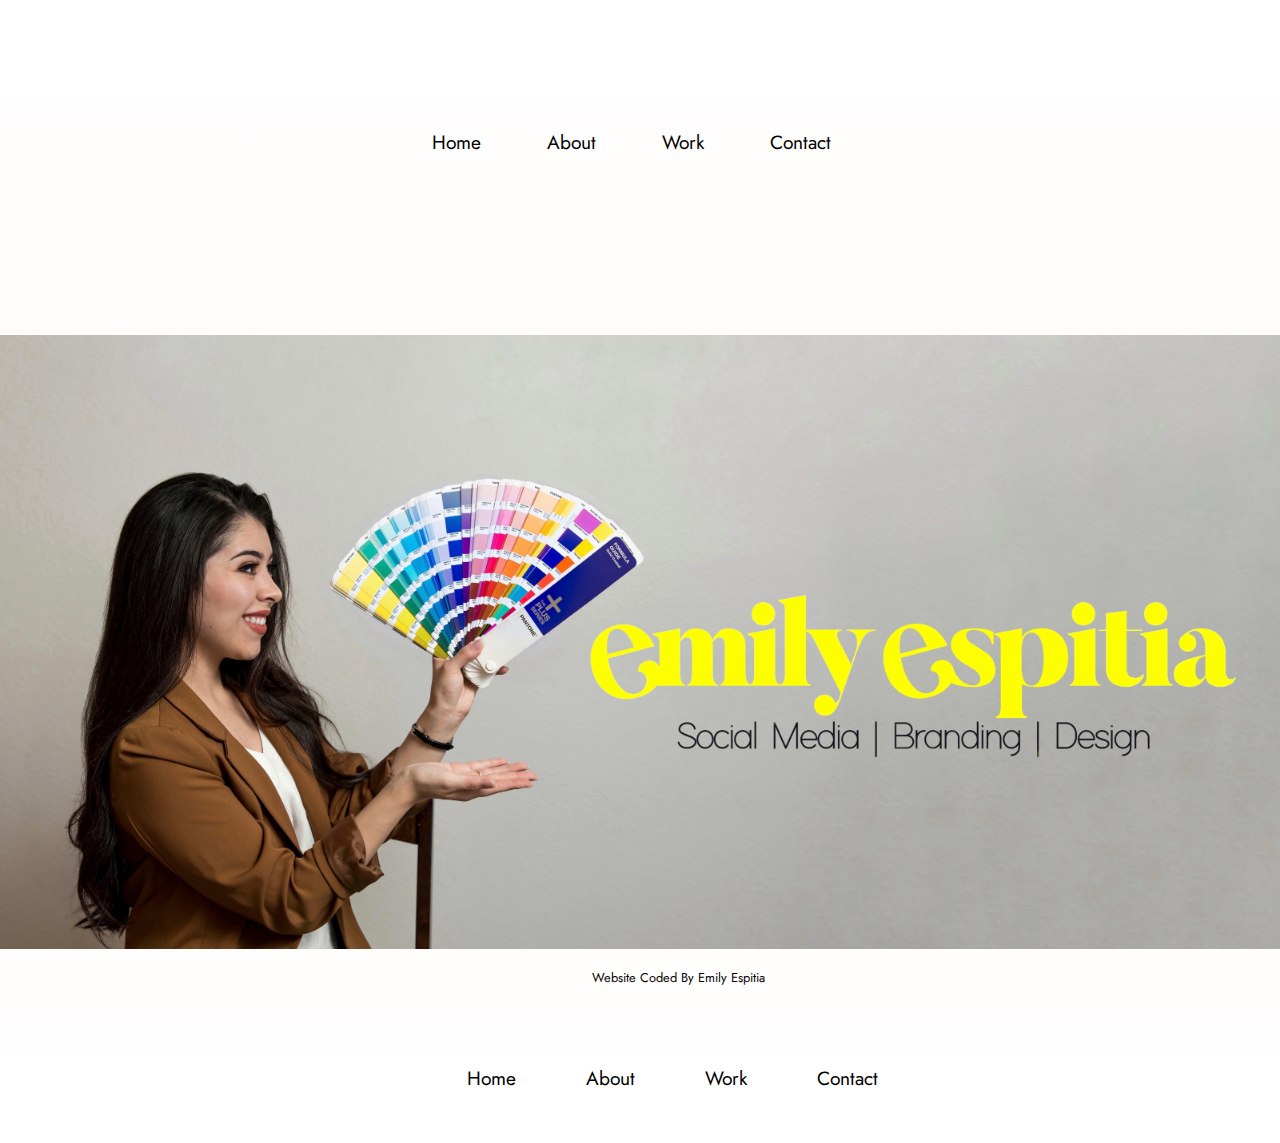
<file: index.html>
<!DOCTYPE html>
<html lang="en">

	<head>
    <!-- Global site tag (gtag.js) - Google Analytics -->
    <script async src="https://www.googletagmanager.com/gtag/js?id=G-TJRFTZMTCY"></script>
    <script>
        window.dataLayer = window.dataLayer || [];
        function gtag() {
            dataLayer.push(arguments);
        }
        gtag("js", new Date());

        gtag("config", "G-TJRFTZMTCY");
    </script>

		<meta charset="utf-8">
		<title>Emily Espitia Personal work</title>
		<link type="text/css" rel="stylesheet" href="css/style.css" />

		<!-- google fonts -->
		<link rel="preconnect" href="https://fonts.gstatic.com">
		<link href="https://fonts.googleapis.com/css2?family=Jost&display=swap" rel="stylesheet">
    <!-- <link rel="icon" type="image/ico" href="images/faviconcorgi.ico"/> -->

		<meta name="viewport" content="width=device-width, initial-scale=1">

		<!--[if lt IE 9]>
			<script src="js/html5shiv-printshiv.min.js"></script>
		<![endif]-->


		<!-- jQuery -->
		<script src="https://ajax.googleapis.com/ajax/libs/jquery/3.5.1/jquery.min.js"></script>



  </head>


	<body>
		<!-- <div class="animsition">
	    <a href="./page1" class="animsition-link">animsition link 1</a>
	    <a href="./page2" class="animsition-link">animsition link 2</a>
	  </div> -->
		<!--MOBILE NAV Hamburger Menu (Below)******************************** -->
    <header>
				<button class="hamburger">&#9776;</button>
			  <button class="cross">&#735;</button>

				<nav class="menu">
					<div class="animsition">
					  <ul>
							<li><a href="index.html">Home</a></li>
							<li><a href="about.html">About</a></li>
							<li><a href="work.html">Work</a></li>
							<li><a href="contact.html">Contact</a></li>
						</ul>
					</div>
				</nav>

			<!--DESKTOP NAV Hamburger Menu (Below)******************************** -->

			<nav class="desktop-menu">
				<ul>
					<li><a href="index.html">Home</a></li>
					<li><a href="about.html">About</a></li>
					<li><a href="work.html">Work</a></li>
					<li><a href="contact.html">Contact</a></li>
				</ul>
			</nav>
    </header>

			<!--*************************   IMAGES    ****************************** -->
		<figure class="home">
			<div class="mySlides fade">
			<img src="images/home-image.jpg" alt="emily welcome image" class="home-img">
		</div>
		<div class="mySlides fade">
		<img src="images/home-image-2.jpg" alt="emily welcome image" class="home-img">
		</div>
		<div class="mySlides fade">
		<img src="images/home-image-3.jpg" alt="emily welcome image" class="home-img">
	</div>
			<figcaption>Website Coded By Emily Espitia</figcaption>
		</figure>
			<!--*************************   IMAGES    ****************************** -->

		<footer>
			<nav class="desktop-menu1 home-bottom">
				<ul>
					<li><a href="index.html">Home</a></li>
					<li><a href="about.html">About</a></li>
					<li><a href="work.html">Work</a></li>
					<li><a href="contact.html">Contact</a></li>
				</ul>
			</nav>
		</footer>


<!-- Link to JS -->
		<script src="js/hamburger.js"></script>
		<!-- slideshow js -->
		<script src="js/slideshow.js"></script>

  </body>

</html>
</file>
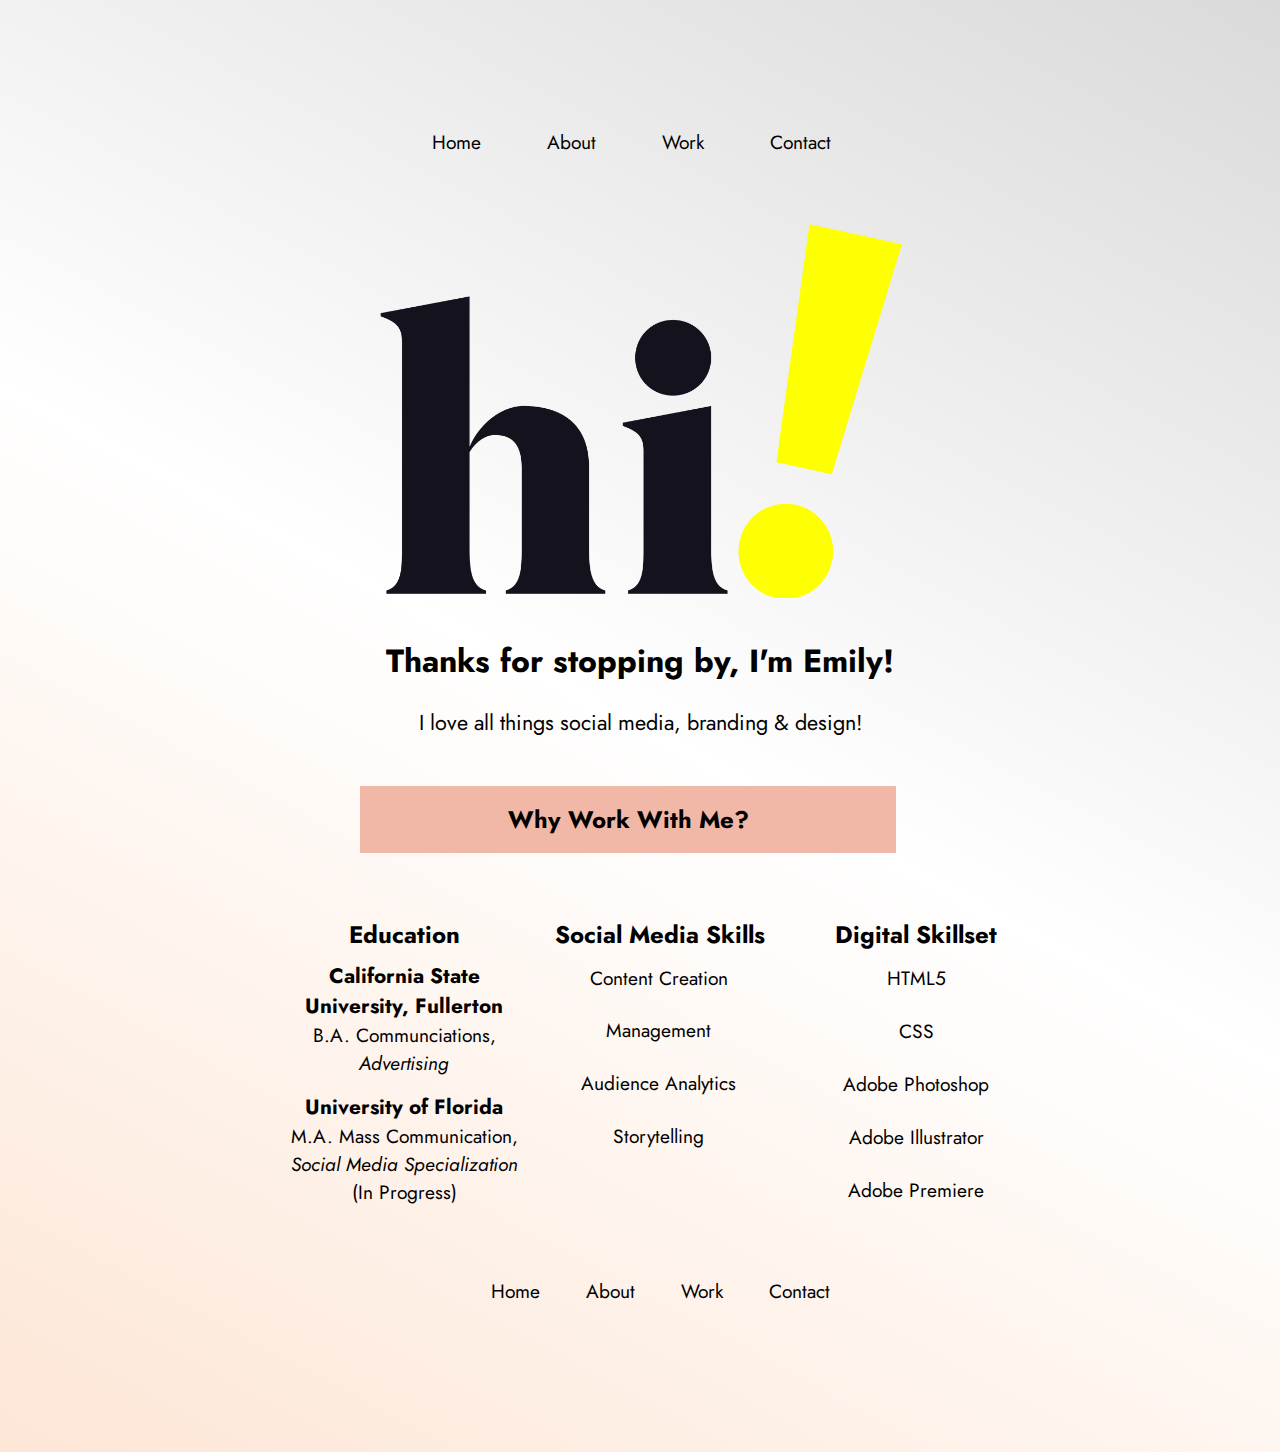
<file: about.html>
<!DOCTYPE html>
<html lang="en">

	<head>
    <!-- Global site tag (gtag.js) - Google Analytics -->
    <script async src="https://www.googletagmanager.com/gtag/js?id=G-TJRFTZMTCY"></script>
    <script>
        window.dataLayer = window.dataLayer || [];
        function gtag() {
            dataLayer.push(arguments);
        }
        gtag("js", new Date());

        gtag("config", "G-TJRFTZMTCY");
    </script>

		<meta charset="utf-8">
		<title>Emily Espitia Personal work</title>
		<link type="text/css" rel="stylesheet" href="css/style.css" />

		<!-- google fonts -->
		<link rel="preconnect" href="https://fonts.gstatic.com">
		<link href="https://fonts.googleapis.com/css2?family=Jost&display=swap" rel="stylesheet">
    <!-- <link rel="icon" type="image/ico" href="images/faviconcorgi.ico"/> -->

		<meta name="viewport" content="width=device-width, initial-scale=1">

		<!--[if lt IE 9]>
			<script src="js/html5shiv-printshiv.min.js"></script>
		<![endif]-->


		<!-- jQuery -->
		<script src="https://ajax.googleapis.com/ajax/libs/jquery/3.5.1/jquery.min.js"></script>
		<!-- jQuery -->
  </head>

	<body class="color2">
		<!-- ****************** MOBILE NAV Hamburger Menu  *************** -->
    <header>
				<button class="hamburger">&#9776;</button>
			  <button class="cross">&#735;</button>

				<nav class="menu">
				  <ul>
						<li><a href="index.html">Home</a></li>
						<li><a href="about.html">About</a></li>
						<li><a href="work.html">Work</a></li>
						<li><a href="contact.html">Contact</a></li>
					</ul>
				</nav>

		<!--****************** DESKTOP NAV Menu (HEADER) **************** -->
			<nav class="desktop-menu">
				<ul>
					<li><a href="index.html">Home</a></li>
					<li><a href="about.html">About</a></li>
					<li><a href="work.html">Work</a></li>
					<li><a href="contact.html">Contact</a></li>
				</ul>
			</nav>
    </header>

		<div class= "big-container">

				<!--*************************   IMAGES    *********************** -->
					<div class= hi-img-container>
						<img class="hi-img" src="images/hi-image.png" alt="emily welcome image" >
					</div>

				<!--*************************   CONTENT    ********************** -->

				<section>
						<div class="center">
								<h1 class="welcome">Thanks for stopping by, I'm Emily!</h1>
								<br>
								<p class="welcome">I love all things social media, branding & design!</p>
						</div>
				</section>

				<aside>
					<h2 class="pink-work">Why Work With Me?</h2>
					<!-- previous class name "bg-pink center-text pad-tb-3" -->
				</aside>

				<article class="row">
					<section class="education-content">
							<!-- Previous class name "column-3" -->

							<h2 class="pad-tb-1">Education</h2>
								<div class= "fullerton">
									<h4 class="font-tablet1"> California State University, Fullerton </h4>
									<p class= "font-tablet2">  B.A. Communciations, <i> Advertising</i> </p>
								</div>
							<div class= "florida">
									<h4 class="font-tablet1">University of Florida</h4>
									<p class= "font-tablet2"> M.A. Mass Communication,
									<br>
									<p class= "font-tablet2"> <i>Social Media Specialization</i> </p>
									<p class= "font-tablet2">(In Progress)</p>
							</div>
						</section>

						<section class="social">
							<div class="social-content">
									<h2 class="social-skills" >Social Media Skills</h2>
									<!-- lists -->
									<ul class= "font-tablet2">
										<li>Content Creation</li>
										<li>Management</li>
										<li>Audience Analytics</li>
										<li>Storytelling</li>
									</ul>
							</div>
						</section>

						<section class="creative">
							<div class="creative-content">
								<h2 class="creative-skills" > Digital Skillset</h2>
								<ul class= "font-tablet2">
									<li>HTML5</li>
									<li>CSS</li>
									<li>Adobe Photoshop</li>
									<li>Adobe Illustrator</li>
									<li>Adobe Premiere</li>
									<li></li>
								</ul>
							</div>
						</section>
				</article>




		<!--****************** DESKTOP NAV Menu (FOOTER) **************** -->

		<footer class="desktop-menu1 about-bottom-footer">
			<ul>
				<li><a href="index.html">Home</a></li>
				<li><a href="about.html">About</a></li>
				<li><a href="work.html">Work</a></li>
				<li><a href="contact.html">Contact</a></li>
			</ul>
		</footer>
		</div>
		<!-- Link to JS -->
		<script src="js/hamburger.js"></script>
  </body>

</html>
</file>
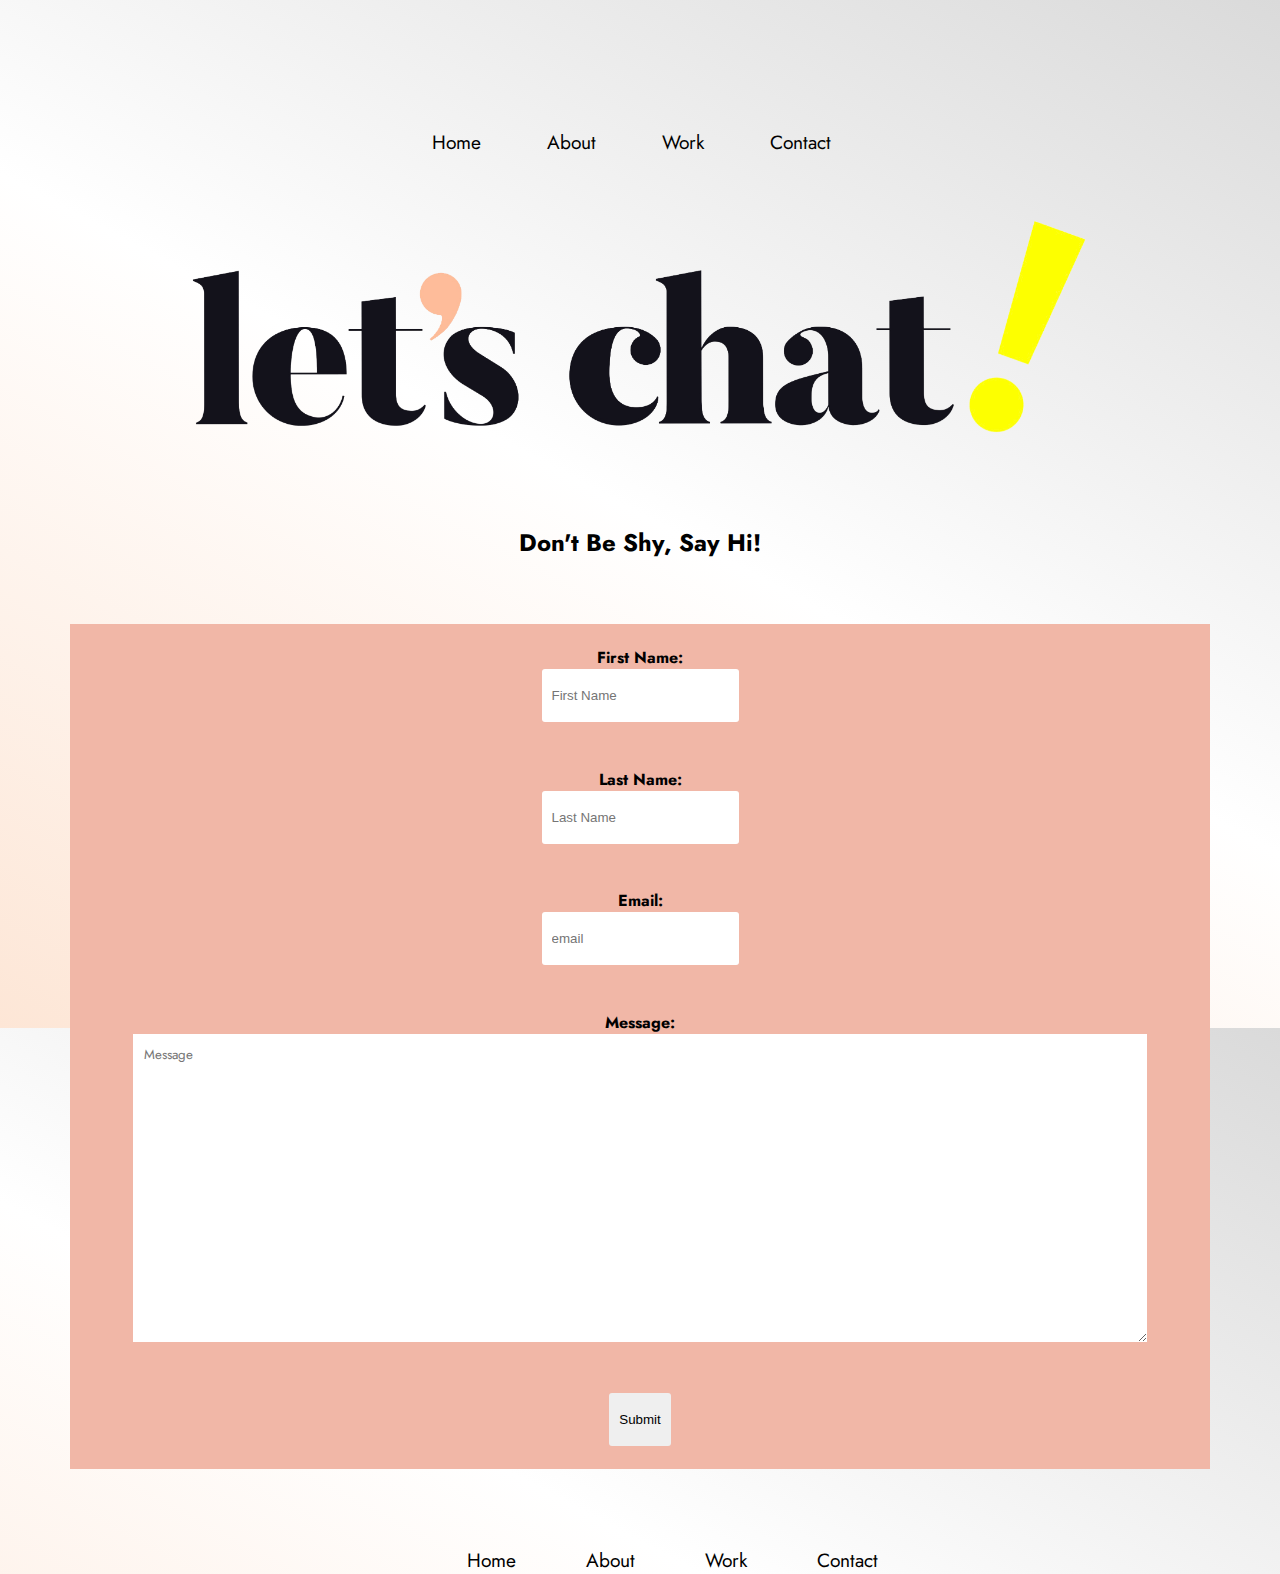
<file: contact.html>
<!DOCTYPE html>
<html lang="en">

	<head>
    <!-- Global site tag (gtag.js) - Google Analytics -->
    <script async src="https://www.googletagmanager.com/gtag/js?id=G-TJRFTZMTCY"></script>
    <script>
        window.dataLayer = window.dataLayer || [];
        function gtag() {
            dataLayer.push(arguments);
        }
        gtag("js", new Date());

        gtag("config", "G-TJRFTZMTCY");
    </script>

		<meta charset="utf-8">
		<title>Emily Espitia Personal Portfolio</title>
		<link type="text/css" rel="stylesheet" href="css/style.css" />

		<!-- google fonts -->
		<link rel="preconnect" href="https://fonts.gstatic.com">
		<link href="https://fonts.googleapis.com/css2?family=Jost&display=swap" rel="stylesheet">
    <!-- <link rel="icon" type="image/ico" href="images/faviconcorgi.ico"/> -->

		<meta name="viewport" content="width=device-width, initial-scale=1">

		<!--[if lt IE 9]>
			<script src="js/html5shiv-printshiv.min.js"></script>
		<![endif]-->


		<!-- jQuery -->
		<script src="https://ajax.googleapis.com/ajax/libs/jquery/3.5.1/jquery.min.js"></script>
		<!-- jQuery -->
  </head>

	<body class="color2 vh">
		<!-- ****************** MOBILE NAV Hamburger Menu  *************** -->
    <header>
				<button class="hamburger">&#9776;</button>
			  <button class="cross">&#735;</button>

				<nav class="menu">
				  <ul>
						<li><a href="index.html">Home</a></li>
						<li><a href="about.html">About</a></li>
						<li><a href="work.html">Work</a></li>
						<li><a href="contact.html">Contact</a></li>
					</ul>
				</nav>

		<!--****************** DESKTOP NAV Menu (HEADER) **************** -->
			<nav class="desktop-menu">
				<ul>
					<li><a href="index.html">Home</a></li>
					<li><a href="about.html">About</a></li>
					<li><a href="work.html">Work</a></li>
					<li><a href="contact.html">Contact</a></li>
				</ul>
			</nav>
    </header>

		<!--*************************   CONTENT    ********************** -->

		<main>
				<div class="chat-container">
						<img src="images/lets-chat.png" alt="hi" class="contact-img" />
						<!-- <h1>Keep In Touch</h1> -->
						<h2>Don't Be Shy, Say Hi!</h2>

						<div class="form-container">

							<form class="contact-form" id="test_form" name="contact" action="form.php" onsubmit="return validateForm(this)">
									<div class="first-name input-section chat">
											<label for="firstname" class="label_input_wrap">First Name: </label>
											<input type="text" name="firstname" id="firstname" placeholder="First Name" />
									</div>

									<div class="last-name input-section chat">
											<label for="lastname" class="label_input_wrap">Last Name:</label>
											<input type="text" name="lastname" id="lastname" placeholder="Last Name" />
									</div>

									<div class="email input-section chat">
											<label for="email" class="label_input_wrap">Email:</label>
											<input type="email" name="email" id="email" placeholder="email" />
									</div>

									<div class="comments input-section chat">
											<label for="comments" class="label_input_wrap">Message: </label>
											<textarea name="comments" id="comments" cols="55" rows="15" placeholder="Message"></textarea>
									</div>

									<div class="submit input-section chat">
											<input type="submit" value="Submit" />
									</div>
							</form>
						</div>
				</div>


		</main>





		<!--****************** DESKTOP NAV Menu (FOOTER) **************** -->

		<footer class="desktop-menu1">
			<ul>
				<li><a href="index.html">Home</a></li>
				<li><a href="about.html">About</a></li>
				<li><a href="work.html">Work</a></li>
				<li><a href="contact.html">Contact</a></li>
			</ul>
		</footer>
		</div>
		<!-- Link to JS -->
		<script src="js/hamburger.js"></script>
  </body>

</html>
</file>
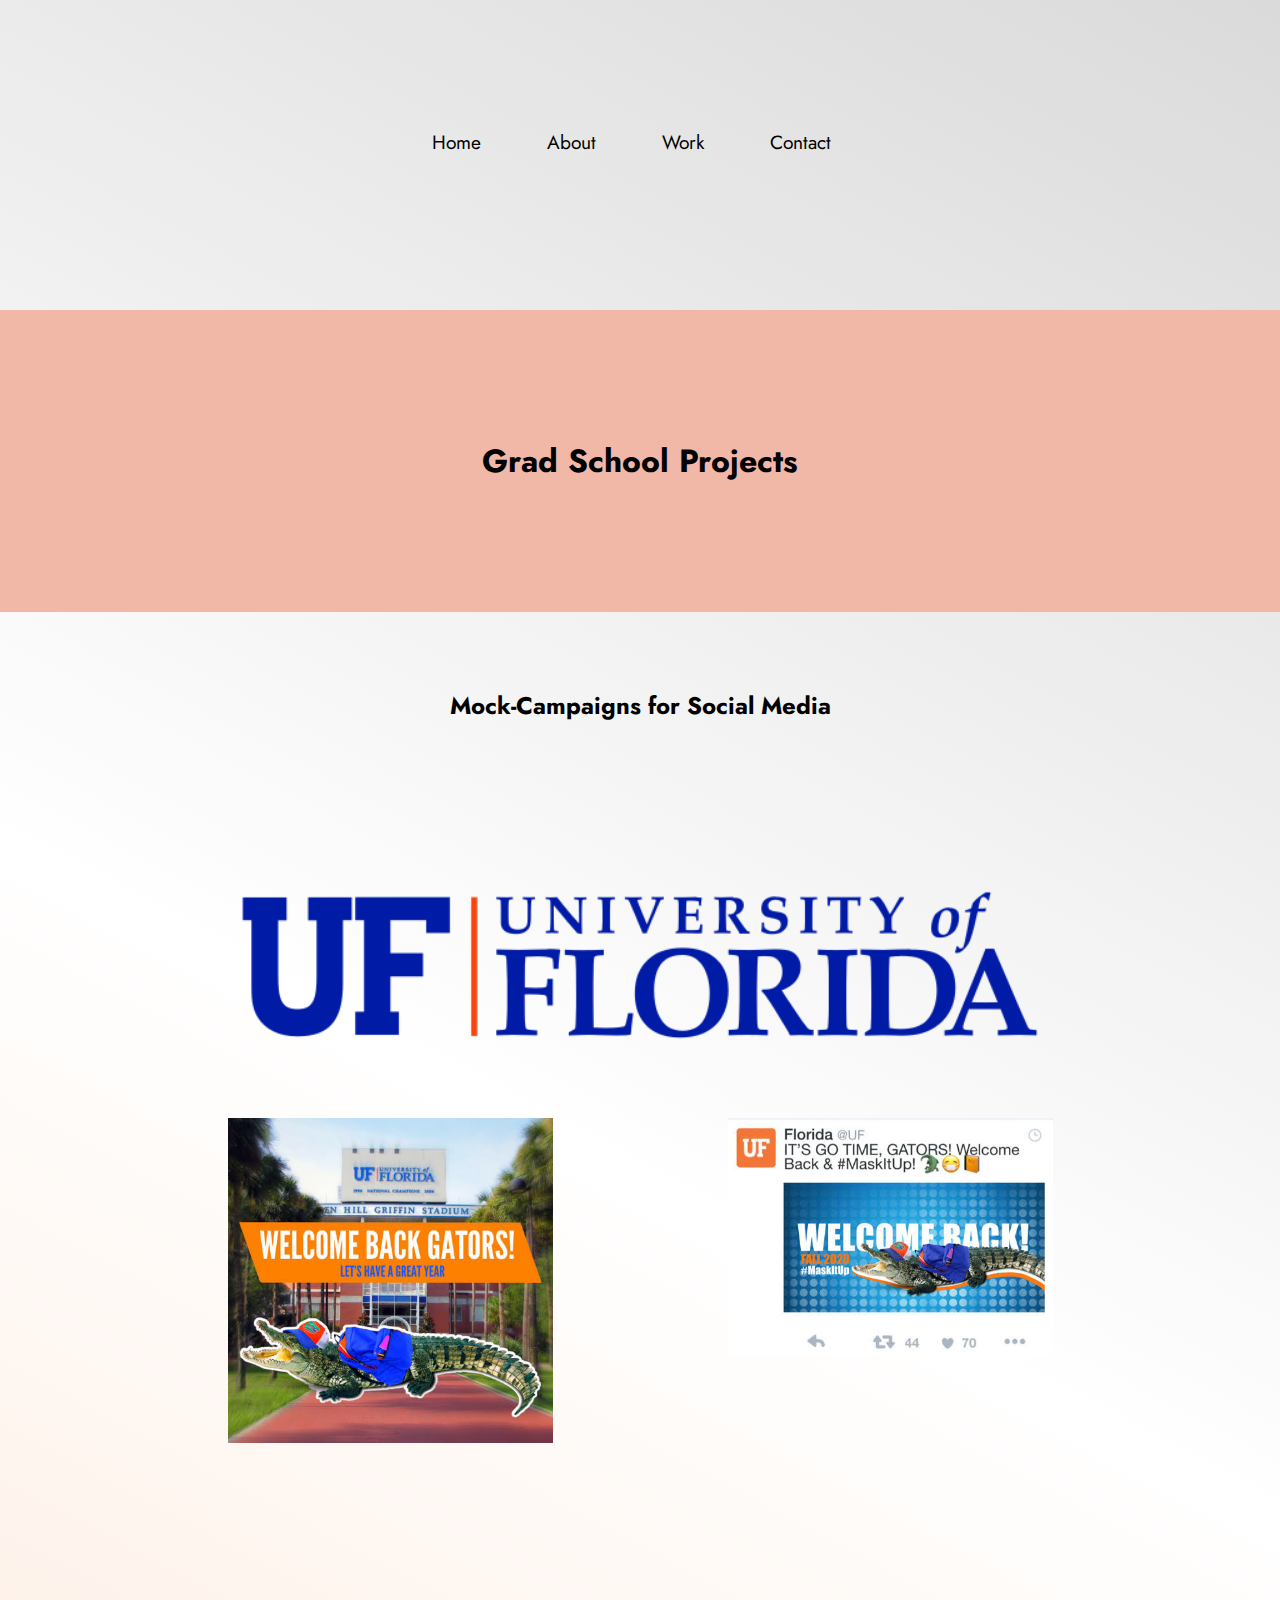
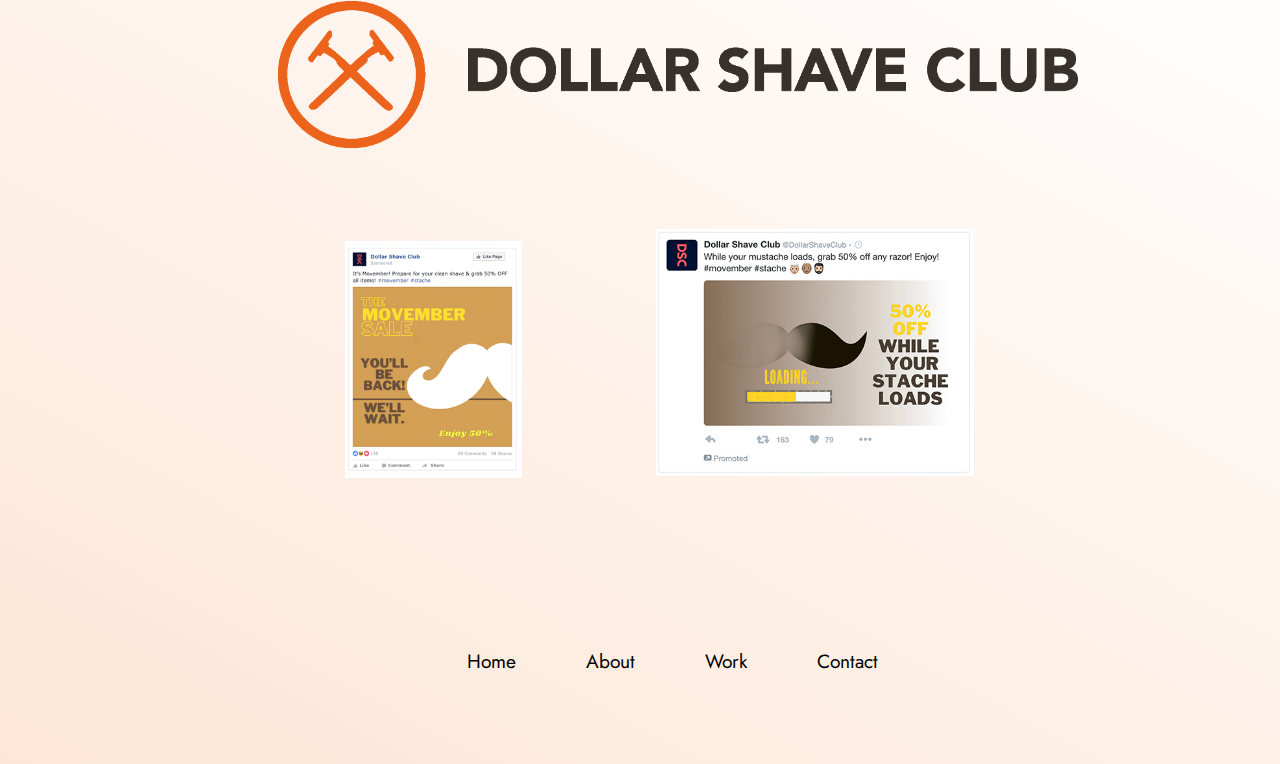
<file: work.html>
<!DOCTYPE html>
<html lang="en">

	<head>
    <!-- Global site tag (gtag.js) - Google Analytics -->
    <script async src="https://www.googletagmanager.com/gtag/js?id=G-TJRFTZMTCY"></script>
    <script>
        window.dataLayer = window.dataLayer || [];
        function gtag() {
            dataLayer.push(arguments);
        }
        gtag("js", new Date());

        gtag("config", "G-TJRFTZMTCY");
    </script>

		<meta charset="utf-8">
		<title>Emily Espitia Personal Portfolio</title>
		<link type="text/css" rel="stylesheet" href="css/style.css" />

		<!-- google fonts -->
		<link rel="preconnect" href="https://fonts.gstatic.com">
		<link href="https://fonts.googleapis.com/css2?family=Jost&display=swap" rel="stylesheet">
    <!-- <link rel="icon" type="image/ico" href="images/faviconcorgi.ico"/> -->

		<meta name="viewport" content="width=device-width, initial-scale=1">

		<!--[if lt IE 9]>
			<script src="js/html5shiv-printshiv.min.js"></script>
		<![endif]-->


		<!-- jQuery -->
		<script src="https://ajax.googleapis.com/ajax/libs/jquery/3.5.1/jquery.min.js"></script>
		<!-- jQuery -->
  </head>

	<body class="color2">
		<!-- ****************** MOBILE NAV Hamburger Menu  *************** -->
    <header>
				<button class="hamburger">&#9776;</button>
			  <button class="cross">&#735;</button>

				<nav class="menu">
				  <ul>
						<li><a href="index.html">Home</a></li>
						<li><a href="about.html">About</a></li>
						<li><a href="work.html">Work</a></li>
						<li><a href="contact.html">Contact</a></li>
					</ul>
				</nav>

		<!--****************** DESKTOP NAV Menu (HEADER) **************** -->
			<nav class="desktop-menu">
				<ul>
					<li><a href="index.html">Home</a></li>
					<li><a href="about.html">About</a></li>
					<li><a href="work.html">Work</a></li>
					<li><a href="contact.html">Contact</a></li>
				</ul>
			</nav>
    </header>

		<!--*************************   IMAGES    *********************** -->
		<h1 class="text">Grad School Projects </h1>
		<h2 class= "text2"> Mock-Campaigns for Social Media</h2>

		<main class="work-container">


				<section class="uf-work">

					<div class="uf uf-logo">
							<img src="images/uf-logo.png" alt="UF Logo">
					</div>

<!-- ****************** UF CONTAINER ***************************** -->
					<div class="uf-container2">

						<div class="imgRow">
							<div class="imgCol2 hoverContainer">
								<div class="uf gator1">
											<img src="images/gator-1.jpg" alt="Gator With Backpack">
								</div>
							<div class="hoverText overlay">
									Welcome Back Social Media Campaign for UF Fall 2020 Semester
							</div>
						</div>
					</div>


						<div class="imgRow">
							<div class="imgCol2 hoverContainer">
								<div class="uf gator2">
										<img src="images/gator-2.jpg" alt="Gator with backpack social media mock-up">
										<div class="hoverText overlay">
												<br/>
												Welcome Back Social Media Campaign for UF Fall 2020 Semester
										</div>
								</div>
							</div>
						</div>
					</div>
				</section>


				<section class="dsc-work">

							<div class="dsc">
							<img src="images/dscl-logo.png" alt="dollar shave club logo">
							</div>

					<div class="dsc-container2">

						<div class="imgRow">
							<div class="imgCol2 hoverContainer hoverContainer">
								<div class="dsc">
										<img src="images/movember-img.jpg" alt="Movember Sale Mock-up">
								</div>
								<div class="hoverText overlay">
										<br />
										Movember Sale Campaign for Dollar Shave Club
								</div>
							</div>
						</div>

						<div class="imgRow">
							<div class="imgCol2 hoverContainer hoverContainer">
								<div class="dsc">
										<img src="images/stache-2.jpg" alt="Mustache Loading Mock-Up">
								</div>
								<div class="hoverText overlay">
										<br />
										Movember Sale Campaign for Dollar Shave Club
								</div>
							</div>
						</div>

				</div>
				</section>
				<script src="js/lightbox-plus-jquery.js"></script>
			</main>





		<!--****************** DESKTOP NAV Menu (FOOTER) **************** -->

		<footer class="desktop-menu1 work-footer">
			<ul>
				<li><a href="index.html">Home</a></li>
				<li><a href="about.html">About</a></li>
				<li><a href="work.html">Work</a></li>
				<li><a href="contact.html">Contact</a></li>
			</ul>
		</footer>

		<!-- Link to JS -->
		<script src="js/hamburger.js"></script>
  </body>

</html>
</file>
<file: css/style.css>
* {
	margin: 0;
	padding: 0;
	border: 0;
}


/* ***************Font Family *************** */
/* font-family: 'Geosans' ; sans-serif; */

/* ***************Font Family *************** */


/******************** UNIVERSAL DEVICE STYLING ********************/
article, aside, details, figcaption, figure, footer, header, main, nav, section, summary {
    display:block;
}

body{
	font-family: 'Jost', sans-serif;
	background: linear-gradient(180deg, white, #fbe5d62e, white);
}

.big-container{
	padding-bottom: 15%;
}

.color2 {
    background: linear-gradient(28deg, #fde6d6, white, #dadada);
    font-family: 'Jost', sans-serif;
		/* height: 100vh; */
}


/* Turn Off DESKTOP NAV Menu (HEADER/FOOTER) */
.desktop-menu {
	display: none;
}

.desktop-menu1 {
	display:none;
}

/* ************** HAMBURGER MENU STYLE <nav classs="menu"> ****************** */
.hamburger{
  background:none;
  position:absolute;
  top:0;
  right:0;
  line-height:45px;
  padding:5px 15px 0px 15px;
  color:#999;
  border:0;
  font-size:1.4em;
  font-weight:bold;
  cursor:pointer;
  outline:none;
  z-index:10000000000000;
}
.cross{
  background:none;
  position:absolute;
  top:0px;
  right:0;
  padding:7px 15px 0px 15px;
  color:#999;
  border:0;
  font-size:3em;
  line-height:65px;
  font-weight:bold;
  cursor:pointer;
  outline:none;
  z-index:10000000000000;
}
.menu{z-index:1000000; font-weight:bold; font-size:0.8em; width:100%; background:	silver;  position:absolute; text-align:center; font-size:12px;}
.menu ul {margin: 0; padding: 0; list-style-type: none; list-style-image: none;}
.menu li {display: block; padding:15px 0 15px 0; border-bottom:#dddddd 1px solid;}
.menu li:hover{display: block;  background:#f1b7a7; padding:15px 0 15px 0; border-bottom:#dddddd 1px solid;}
.menu ul li a { text-decoration:none;  margin: 0px; color:	#FFFF00;}
.menu ul li a:hover {  color: 	#FFFF00; text-decoration:none;}
.menu a{text-decoration:none; color:#666;}
.menu a:hover{text-decoration:none; color:#666;}



/*****************************  INDEX.hmtl MOBILE STYLES *****************************/
/* * ******* images ******** */


.home-img {
  width: 100%;
  margin-top: 2%;
  max-width: 100%;
}


.home figcaption{
	text-align: center;
  font-size: 0.8em;
  padding-top: 1%;
	padding-left: 6%;
}

/*****************************  ABOUT.hmtl MOBILE STYLES *****************************/

/* * ******* images ******** */

.hi-img {
    width: 66%;
    margin: 16% auto 0 auto;
    max-width: 620px;
    display: block;
	}

/* greeting */
h1.welcome{
		text-align: center;
	   margin-top: 5%;
		}

p.welcome{
	text-align: center;
  margin: 4%;
}

/* why work with me? */
h2.pink-work {
    margin-top: 9%;
    text-align: center;
    background-color: #f1b7a7;
    width: 86%;
    margin: 8% auto;
	}

/* education */
article.row {
	text-align: center;
	margin-top: 11%;
}

.fullerton {
	margin-top: 4%;
}

.florida {
	margin-top: 6%;
}

/* social media */
aside.social{
	margin-top: 8%;
}

div.social-content ul{
	list-style-type:none;
}

/* social skills */
.social-content{
	margin-top: 10%;
}

/* digital skills */
aside.creative{
	margin-top: 8%;
}

.creative-content{
	margin-top: 10%;
}

div.creative-content ul {
	list-style-type: none;
}


/*****************************  work.hmtl MOBILE STYLES *****************************/
.text {
	background: #f1b7a7;
	padding: 11% 0 2% 1;
	padding: 10%;
	text-align: center;
}

.text2 {
	text-align: center;
	padding-top: 6%;
	padding-bottom: 13%;
}

.work-container img {
    width: 65%;
		max-width: 800px;
    margin: 0 auto;
    display: block;
    padding-bottom: 6%;
}

.dsc-work{
		margin-top: 10%;
		padding-bottom: 13%;
		}

/* hover stuff */
.hoverText {
  color: white;
  font-size: 20px;
  position: absolute;
  top: 50%;
  left: 50%;
  -webkit-transform: translate(-50%, -50%);
  -ms-transform: translate(-50%, -50%);
  transform: translate(-50%, -50%);
  text-align: center;
}

.overlay {
  height: 100%;
  width: 100%;
  opacity: 0;
  transition: .5s ease;
  background-color: #f1b7a7;
}

.hoverContainer {
  position: relative;
}

.hoverContainer:hover .overlay {
  opacity: 1;
}
/*****************************  contact.hmtl MOBILE STYLES *****************************/
.color2.vh{
	height: 100vh;
}

.contact-img {
	width: 70%;
	max-width: 1000px;
	margin-top: 10%;
}

.chat{
	padding: 2% 0;
	text-align: center;
}

/* contact form */

.chat-container {
    display: flex;
    flex-wrap: wrap;
    justify-content: center;
    margin-top: 15%;
    /* padding-bottom: 65%; */
    padding-top: 4%;
	}

.chat-container h2{
	    margin: 7% 0 5% 0;
}

.form-container{
	background: #f1b7a7;
	width: 89%
}


.label_input_wrap{
  display: block;
}

label{
  font-weight: bold;
}

input{
  padding:5px 10px;
  border-radius: 3px;
}


textarea {
    font-family: 'Jost';
    width: 87%;
 }









																								/* MEDIA QUERIES */

/* ******************************************START 320px MAX MEDIA QUERY****************************************** */
@media (max-width: 320px){

	figcaption{
		display: none;
	}
}

/* ******************************************START 526px MAX MEDIA QUERY****************************************** */

@media (min-width: 526px){

/* about */
.font-tablet1{
	font-size: 1.3rem;
}

.font-tablet2{
	font-size: 1.2rem;
}


/* work.html */
.chat-container {
    display: flex;
    justify-content: ;
    flex-direction: column;
    align-items: center;
	}

	}

/* ******************************************START 600px MAX MEDIA QUERY****************************************** */
@media (min-width: 600px) {


/*****work.html**********/
.uf-container2{
	display: flex;
}

.dsc-container2 {
  display: flex;
  align-items: center;
  flex-direction: row;
	   justify-content: center;
}


.uf-container2 {
    display: flex;
    align-content: center;
    flex-direction: row;
    justify-content: center;
	}

.dsc-work {
	margin-right: -6%;
}

.gator2{
	width: 100%;
}

.work-container img {
    margin: 0 auto;
    display: block;
		width: 65%;
}
}

/* ******************************************START 700px MIN MEDIA QUERY****************************************** */
@media(min-width: 700px) {

/* **** TURN OFF HAMBURGER MENU ****** */

.menu, .hamburger, .cross{
	display: none;
}

.big-container{
	padding-bottom: 1%;
 	margin-top: -7%;
}



/* **************** universal- TURN ON DESKTOP NAV (TOP) ***************** */
.desktop-menu {
	display: block;
	text-align: center;
	margin: 10% 6% 12% 0px;
	font-size: 1.2rem;
}

.desktop-menu ul li {
		display: inline;
		padding: 5% 0 0 5%;
}

.desktop-menu ul li a{
	color: black;
	text-decoration: none;
}

.desktop-menu ul li a:hover{
	color: #f1b7a7;
}

/* **************** universal -TURN ON DESKTOP NAV (Bottom) ***************** */
.desktop-menu1{
	display: block;
	width: 100%;
	/* list-style-type: none; */
	text-align: center;
	margin: 33% 0 4% 0;
	font-size: 1.2rem;
}

.desktop-menu1 ul{
	margin-top: -17%;
	margin-top: -27%;
}

.desktop-menu1 ul {
		margin-top: -27%;
}

/* links styling */
.desktop-menu1 ul li {
	display: inline;
	padding: 5% 0 0 5%;
}

.desktop-menu1 ul li a {
	color: black;
	text-decoration: none;
}

.desktop-menu1 ul li a:hover{
	color: #f1b7a7;
}


/******************** ABOUT.html ***********/
p.welcome {
    text-align: center;
    margin: 0%;
    font-size: 1.35rem;
	}

article.row {
    text-align: center;
    margin-top: -2%;
	}

h2.pink-work {
padding: 2% 0;
}

/******************** CONTACT.html ***********/
.chat-container{
	margin-top: -21%;
}

input{
	padding: 19px 10px;
	border-radius: 3px;
}

textarea {
    font-family: 'Jost';
    width: 87%;
    padding: 1% 1%;
	}



}
/* ******************************************START 800px MIN MEDIA QUERY****************************************** */
@media (min-width: 800px) {

/******************** ABOUT.html ***********/
h2.pink-work {
	    text-align: center;
	    background-color: #f1b7a7;
	    width: 67%;
	    margin: 6% 0% 10% 15%;
}

/* education */
section.education-content {
		width: 31%;
    float: left;
    margin: 0 -1% 0 5%;
}

/* social media skills */
section.social {
	    margin: -28px -16% 0 0;
	    float: left;
	    width: 35%;
	}

section.social ul {
	line-height: 3.3rem;
	width: 75%;
	margin-left: 12%;
}

/* digital skills */
section.creative {
	margin-top: -3%;
	float: right;
	width: 31%;
	}

.creative-content ul{
	line-height: 3.3rem;
}

.big-container {
    padding-bottom: 9%;
    margin-top: -7%;
		max-width: 800px;
		margin-left: auto;
		margin-right: auto;

}

/*bottom nav */
footer.desktop-menu1.about-bottom-footer{
	margin: 80% 0 4% 0;
}


/******************** WORK.html ***********/

/*bottom nav */
	.desktop-menu1.work-footer {
	    margin: 25% 0 7% 0;
}






}
</file>
